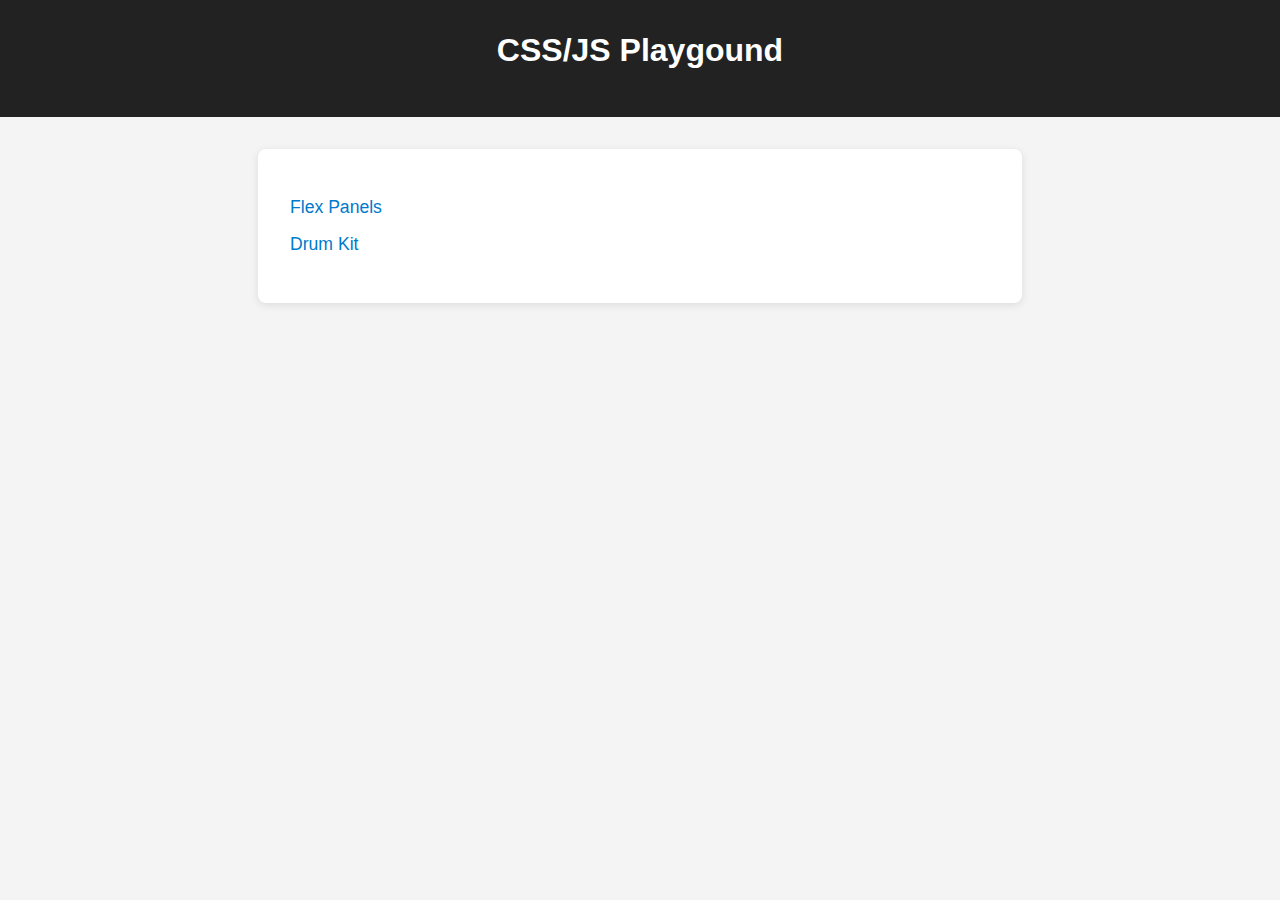
<file: index.html>
<!DOCTYPE html>
<html lang="en">
<head>
    <meta charset="UTF-8">
    <meta name="viewport" content="width=device-width, initial-scale=1.0">
    <title>CSS/JS Playgound</title>
    <style>
        body {
            font-family: Arial, sans-serif;
            background: #f4f4f4;
            margin: 0;
            padding: 0;
        }
        header {
            background: #222;
            color: #fff;
            padding: 2rem 0;
            text-align: center;
        }
        main {
            max-width: 700px;
            margin: 2rem auto;
            background: #fff;
            border-radius: 8px;
            box-shadow: 0 2px 8px rgba(0,0,0,0.1);
            padding: 2rem;
        }
        h1 {
            margin: 0 0 1rem 0;
        }
        ul {
            list-style: none;
            padding: 0;
        }
        li {
            margin: 1rem 0;
        }
        a {
            text-decoration: none;
            color: #007acc;
            font-size: 1.1rem;
            transition: color 0.2s;
        }
        a:hover {
            color: #005a99;
        }
    </style>
</head>
<body>
    <header>
        <h1>CSS/JS Playgound</h1>
        <p></p>
    </header>
    <main>
        <ul>
            <li><a href="pages/flexpanels.html">Flex Panels</a></li>
            <li><a href="pages/drumkit.html">Drum Kit</a></li>
        </ul>
    </main>
</body>
</html>
</file>
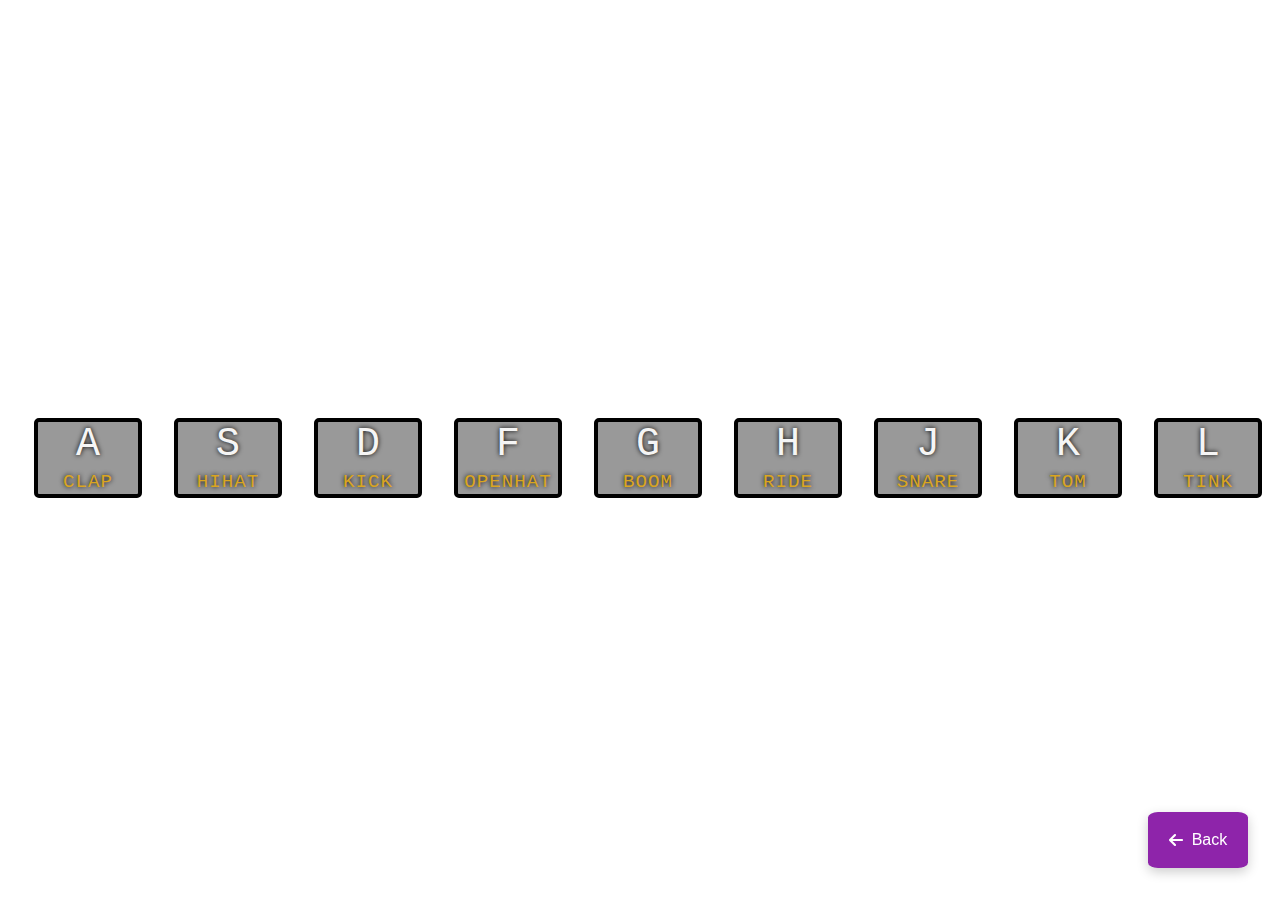
<file: pages/drumkit.html>
<!DOCTYPE html>
<html lang="en">
<head>
    <meta charset="UTF-8">
    <meta name="viewport" content="width=device-width, initial-scale=1.0">
    <link rel="stylesheet" href="https://cdnjs.cloudflare.com/ajax/libs/font-awesome/6.5.0/css/all.min.css">
    <title>Drum Kit</title>
    <link rel="stylesheet" href="../css/styles2.css">
</head>
<body>
    <div class="keys">
        <div class="key" data-key="65">
            <kbd>A</kbd>
            <span class="sound">clap</span>
        </div>
        <div class="key" data-key="83">
            <kbd>S</kbd>
            <span class="sound">hihat</span>
        </div>
        <div class="key" data-key="68">
            <kbd>D</kbd>
            <span class="sound">kick</span>
        </div>
        <div class="key" data-key="70">
            <kbd>F</kbd>
            <span class="sound">openhat</span>
        </div>
        <div class="key" data-key="71">
            <kbd>G</kbd>
            <span class="sound">boom</span>
        </div>
        <div class="key" data-key="72">
            <kbd>H</kbd>
            <span class="sound">ride</span>
        </div>
        <div class="key" data-key="74">
            <kbd>J</kbd>
            <span class="sound">snare</span>
        </div>
        <div class="key" data-key="75">
            <kbd>K</kbd>
            <span class="sound">tom</span>
        </div>
        <div class="key" data-key="76">
            <kbd>L</kbd>
            <span class="sound">tink</span>
        </div>
    </div>
    <audio src="../sounds/clap.mp3" data-key="65"></audio>
    <audio src="../sounds/hihat.mp3" data-key="83"></audio>
    <audio src="../sounds/kick.mp3" data-key="68"></audio>
    <audio src="../sounds/openhat.mp3" data-key="70"></audio>
    <audio src="../sounds/boom.mp3" data-key="71"></audio>
    <audio src="../sounds/ride.mp3" data-key="72"></audio>
    <audio src="../sounds/snare.mp3" data-key="74"></audio>
    <audio src="../sounds/tom.mp3" data-key="75"></audio>
    <audio src="../sounds/tink.mp3" data-key="76"></audio>
     <a href="javascript:history.back()" class="fab" title="Back to playground" type="button">
        <i class="fa fa-arrow-left"></i>&nbsp; Back
    </a>
    <script>
        function playSound(e) {
            const audio = document.querySelector(`audio[data-key="${e.keyCode}"]`);
            const key = document.querySelector(`.key[data-key="${e.keyCode}"]`);
            if (!audio) return; 
            audio.currentTime = 0;
            audio.play();
            key.classList.add('playing');
        }
        
        function removeTransition(e) {
            if (e.propertyName === 'transform') return; 
            this.classList.remove('playing');
        }

        const keys = document.querySelectorAll('.key');
        keys.forEach(key => key.addEventListener('transitionend', removeTransition));
        window.addEventListener('keydown', playSound);
    </script>
</body>
</html>
</file>
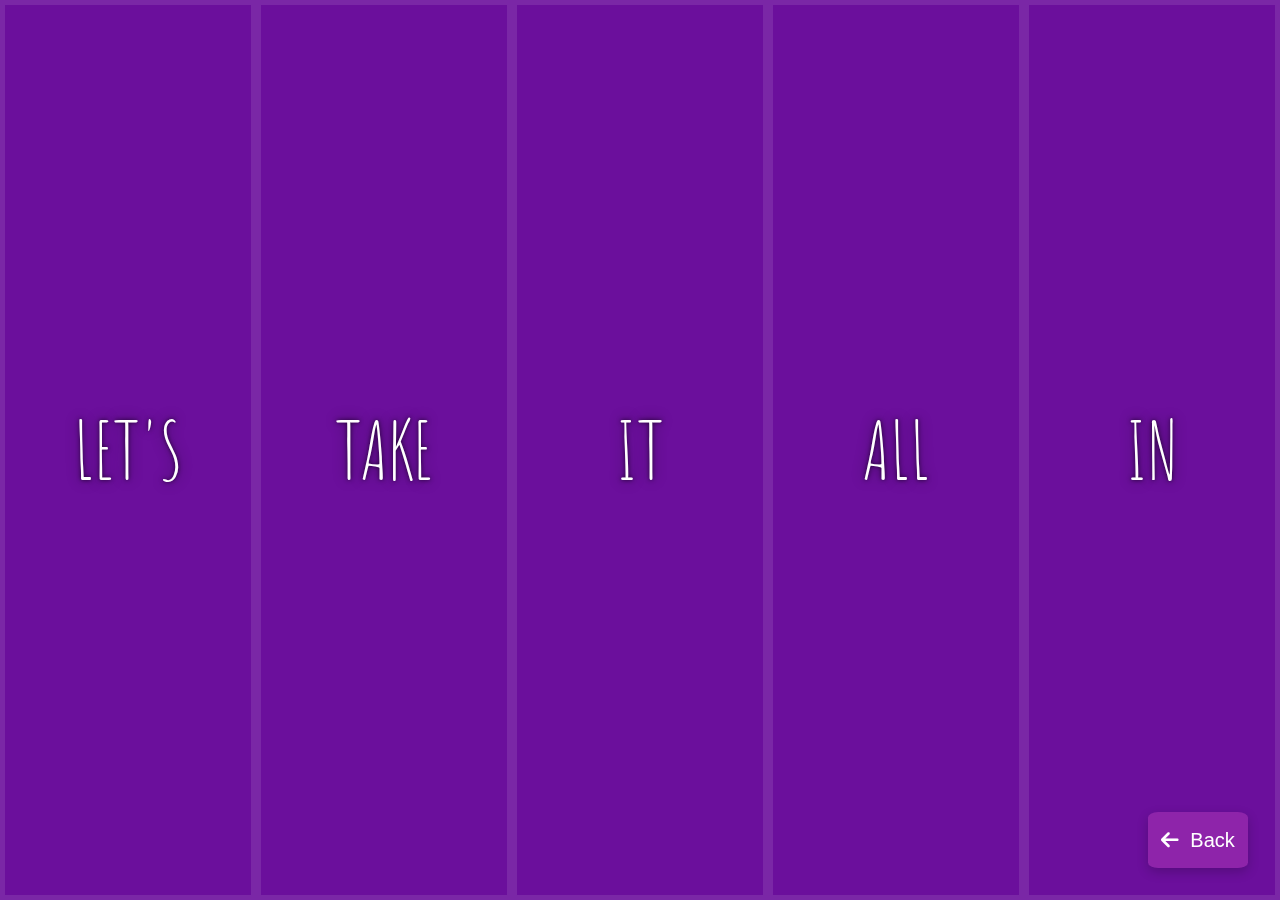
<file: pages/flexpanels.html>
<!DOCTYPE html>
<html lang="en">
<head>
    <meta charset="UTF-8">
    <title>Flex Panels</title>
    <link rel="stylesheet" href="https:">
    <meta name="viewport" content="width=device-width, initial-scale=1.0">
    <link href="https://fonts.googleapis.com/css2?family=Amatic+SC:wght@400;700&family=Arbutus+Slab&family=Roboto+Slab:wght@100..900&display=swap" rel="stylesheet">
    <link rel="stylesheet" href="https://cdnjs.cloudflare.com/ajax/libs/font-awesome/6.5.0/css/all.min.css">
    <link rel="stylesheet" href="../css/styles1.css">
</head>
<body>
    <div class="panels">
        <div class="panel panel1">
            <p>Hey</p>
            <p>Let's</p>
            <p>Try</p>
        </div>
        <div class="panel panel2">
            <p>Give</p>
            <p>Take</p>
            <p>Receive</p>
        </div>
        <div class="panel panel3">
            <p>Experience</p>
            <p>It</p>
            <p>Today</p>
        </div>
        <div class="panel panel4">
            <p>Give</p>
            <p>All</p>
            <p>You can</p>
        </div>
        <div class="panel panel5">
            <p>Life</p>
            <p>In</p>
            <p>Motion</p>
        </div>
    </div>
    <a href="javascript:history.back()" class="fab" title="Back to playground" type="button">
        <i class="fa fa-arrow-left"></i>&nbsp; Back
    </a>
    <script>
        const panels = document.querySelectorAll('.panel');

        function toggleOpen() {
            console.log("Hello");
            this.classList.toggle('open');
        }

        function toggleActive(e) {
            console.log(e.propertyName);
            if (e.propertyName.includes('flex')) {
                this.classList.toggle('open-active');
            }
        }
        
        panels.forEach(panel => panel.addEventListener('click', toggleOpen));
        panels.forEach(panel => panel.addEventListener('transitionend', toggleActive));
    </script>
</body>
</html>
</file>
<file: css/styles2.css>
body{
    background-color: whitesmoke;
    background: url(https://images.unsplash.com/photo-1459749411175-04bf5292ceea?q=80&w=2070&auto=format&fit=crop&ixlib=rb-4.1.0&ixid=M3wxMjA3fDB8MHxwaG90by1wYWdlfHx8fGVufDB8fHx8fA%3D%3D);
    background-size: cover;
    background-attachment: fixed;
    background-position: center;
    font-family: 'Courier New', Courier, monospace;
}
.keys{
    display: flex;
    justify-content: center;
    align-items: center;
    flex-wrap: wrap;
    height: 100vh;
    min-height: 100vh;
    min-width: 100vw;
}

.key{
    border: 4px solid black;
    border-radius: 5px;
    margin: 1rem;
    font-size: 1.5rem;
    transition: all .09s;
    width: 100px;
    text-align: center;
    color: whitesmoke;
    background: rgba(0,0,0,0.4);
    text-shadow: 0 0 5px black;
}
.playing{
    transform: scale(1.1);
    border-color: goldenrod;
    box-shadow: 0 0 10px goldenrod;
}
kbd{
    display: block;
    font-size: 40px;
}

.sound{
    font-size: 1.2rem;
    text-transform: uppercase;
    letter-spacing: 1px;
    color: goldenrod;
}

.fab {
    position: fixed;
    bottom: 32px;
    right: 32px;
    width: 100px;
    height: 56px;
    background: #8e24aa;
    color: #fff;
    border-radius: 10%;
    display: flex;
    align-items: center;
    justify-content: center;
    box-shadow: 0 4px 12px rgba(0,0,0,0.2);
    font-size: 1rem;
    text-decoration: none;
    z-index: 1000;
    transition: background 0.2s, box-shadow 0.2s;
    font-family: Arial, Helvetica, sans-serif;
}
.fab:hover {
    background: #6d1b7b;
    box-shadow: 0 6px 16px rgba(0,0,0,0.25);
}
</file>
<file: css/styles1.css>
html {
    box-sizing: border-box;
    background: #ffc600;
    font-family: 'helvetica neue',;
    font-size: 20px;
    font-weight: 200;
}

body {
    margin: 0;
}

*, *:before, *:after {
    box-sizing: inherit;
}

.panels{
    min-height: 100vh;
    overflow: hidden;
    display: flex;
}

.panel{
    background-color: #6b0f9c;
    box-shadow: inset 0 0 0 5px rgba(255, 255, 255, 0.1);
    color: white;
    text-align: center;
    align-items: center;
    transition: 
        font-size 0.7s cubic-bezier(0.61, -0.19, 0.7,-0.11), 
        flex 0.7s cubic-bezier(0.61, -0.19, 0.7, -0.11), 
        background 0.2s;
    font-size: 20px;
    background-size: cover;
    background-position: center;
    flex: 1;
    justify-content: center;
    align-items: center;
    display: flex;
    flex-direction: column;
}

.panel1{
    background-image: url(https://images.unsplash.com/photo-1519422640531-608486fed8fa?q=80&w=1887&auto=format&fit=crop&ixlib=rb-4.1.0&ixid=M3wxMjA3fDB8MHxwaG90by1wYWdlfHx8fGVufDB8fHx8fA%3D%3D);
}
.panel2{
    background-image: url(https://images.unsplash.com/photo-1747607174999-0ca07c1ef75a?w=500&auto=format&fit=crop&q=60&ixlib=rb-4.1.0&ixid=M3wxMjA3fDB8MHxmZWF0dXJlZC1waG90b3MtZmVlZHw1NXx8fGVufDB8fHx8fA%3D%3D);
}
.panel3{
    background-image: url(https://images.unsplash.com/photo-1746950862738-399b20e6f0eb?q=80&w=1170&auto=format&fit=crop&ixlib=rb-4.1.0&ixid=M3wxMjA3fDB8MHxwaG90by1wYWdlfHx8fGVufDB8fHx8fA%3D%3D);
}
.panel4{
    background-image: url(https://images.unsplash.com/photo-1561928297-8ddd5d1eb54b?w=500&auto=format&fit=crop&q=60&ixlib=rb-4.1.0&ixid=M3wxMjA3fDB8MHxzZWFyY2h8MTB8fGdpdmV8ZW58MHx8MHx8fDA%3D);
}
.panel5{
    background-image: url(https://images.unsplash.com/photo-1506748686214-e9df14d4d9d0?crop=entropy&cs=tinysrgb&fit=max&fm=jpg&q=80&w=1080);
}

/*Flex Children*/
.panel > * {
    margin: 0;
    width: 100%;
    transition: transform 0.5s;
    flex: 1 0 auto;
    display: flex;
    justify-content: center;
    align-items: center;

}

.panel > *:first-child { transform: translateY(-100%);}
.panel.open-active > *:first-child { transform: translateY(0);}
.panel > *:last-child { transform: translateY(100%);}
.panel.panel.open-active > *:last-child { transform: translateY(0);}

.panel p{
    text-transform: uppercase;
    font-family: 'Amatic SC', cursive;
    text-shadow:  0 0 4px rgba(0, 0, 0, 0.72), 0 0 14px rgba(0,0,0,0.45);
    font-size: 2em;
}
.panel p:nth-child(2){
    font-size: 4em;
}
.panel.open{
    flex: 5;
    font-size: 40px;
}
.cta{
    color: whitesmoke;
    text-decoration: none;
}

.fab {
    position: fixed;
    bottom: 32px;
    right: 32px;
    width: 100px;
    height: 56px;
    background: #8e24aa;
    color: #fff;
    border-radius: 10%;
    display: flex;
    align-items: center;
    justify-content: center;
    box-shadow: 0 4px 12px rgba(0,0,0,0.2);
    font-size: 1rem;
    text-decoration: none;
    z-index: 1000;
    transition: background 0.2s, box-shadow 0.2s;
    font-family: Arial, Helvetica, sans-serif;
}
.fab:hover {
    background: #6d1b7b;
    box-shadow: 0 6px 16px rgba(0,0,0,0.25);
}
</file>
